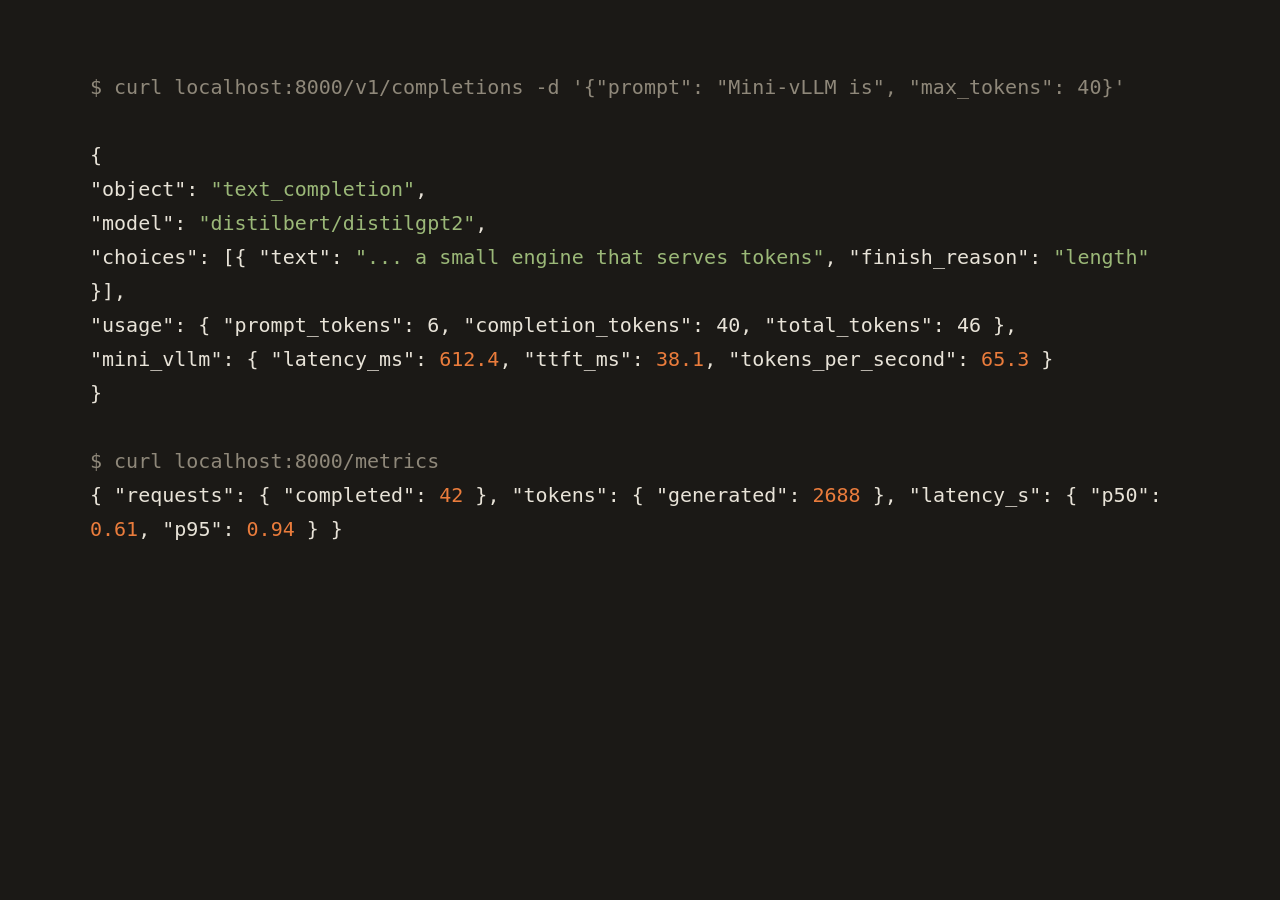
<file: scripts/video/cards/api.html>
<!doctype html><meta charset="utf-8"><style>
body{margin:0;width:1280px;height:720px;background:#1b1916;color:#e8e3d8;padding:70px 90px;box-sizing:border-box;font:20px/1.7 ui-monospace,Menlo,monospace}
.p{color:#8f887a}.o{color:#ea7c3c}.g{color:#9bb878}
</style>
<div class="p">$ curl localhost:8000/v1/completions -d '{"prompt": "Mini-vLLM is", "max_tokens": 40}'</div>
<br>
<div>{</div>
<div>  "object": <span class="g">"text_completion"</span>,</div>
<div>  "model": <span class="g">"distilbert/distilgpt2"</span>,</div>
<div>  "choices": [{ "text": <span class="g">"... a small engine that serves tokens"</span>, "finish_reason": <span class="g">"length"</span> }],</div>
<div>  "usage": { "prompt_tokens": 6, "completion_tokens": 40, "total_tokens": 46 },</div>
<div>  "mini_vllm": { "latency_ms": <span class="o">612.4</span>, "ttft_ms": <span class="o">38.1</span>, "tokens_per_second": <span class="o">65.3</span> }</div>
<div>}</div>
<br>
<div class="p">$ curl localhost:8000/metrics</div>
<div>{ "requests": { "completed": <span class="o">42</span> }, "tokens": { "generated": <span class="o">2688</span> }, "latency_s": { "p50": <span class="o">0.61</span>, "p95": <span class="o">0.94</span> } }</div>
</file>
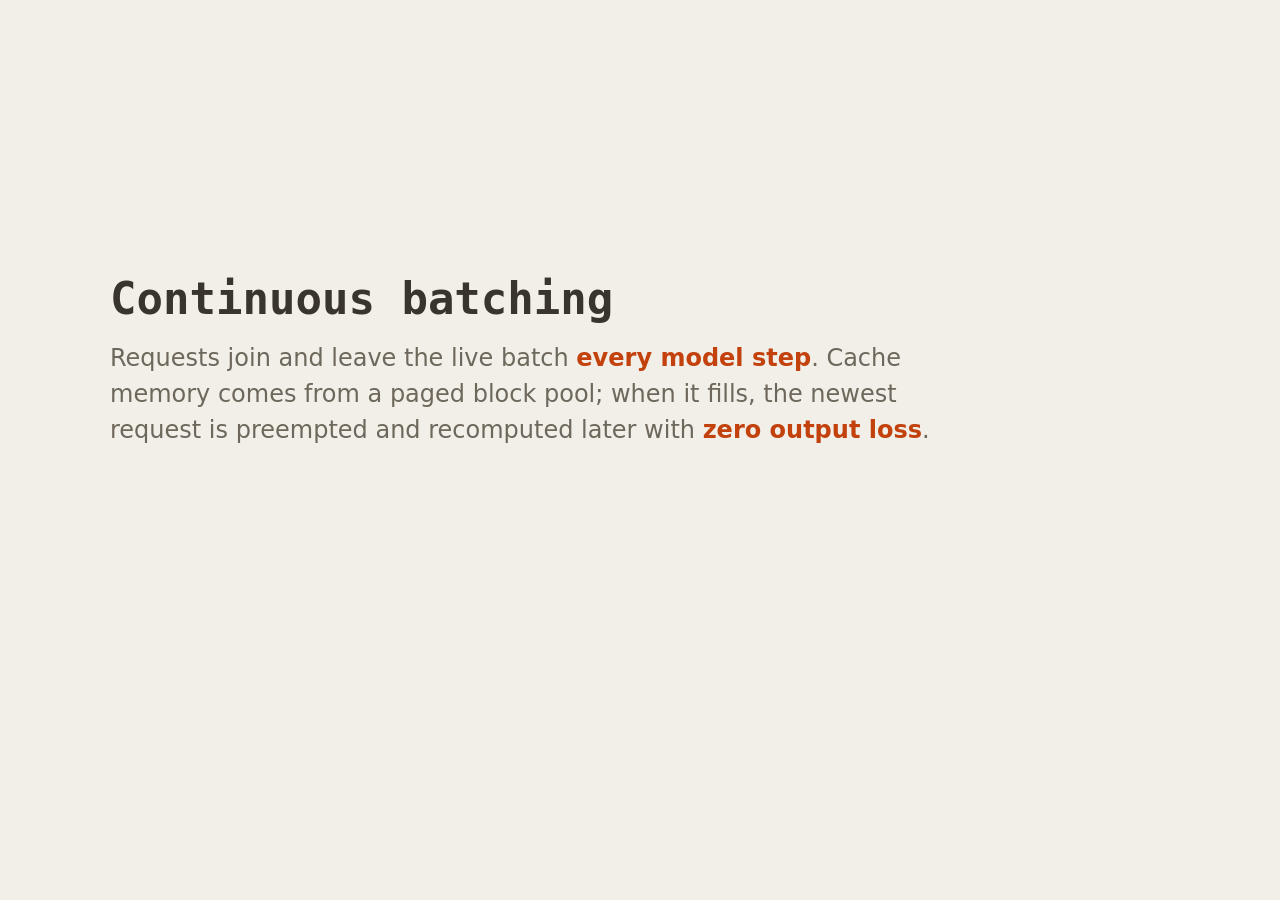
<file: scripts/video/cards/batching.html>
<!doctype html><meta charset="utf-8"><style>
body{margin:0;width:1280px;height:720px;background:#f1efe8;color:#3a352c;display:flex;flex-direction:column;justify-content:center;padding:0 110px;box-sizing:border-box;font-family:-apple-system,system-ui,sans-serif}
h2{font:700 44px ui-monospace,Menlo,monospace;margin:0}
p{font-size:24px;color:#6e675b;margin:16px 0 0;max-width:880px;line-height:1.5}
b{color:#c2410c}
</style><h2>Continuous batching</h2>
<p>Requests join and leave the live batch <b>every model step</b>. Cache memory
comes from a paged block pool; when it fills, the newest request is preempted
and recomputed later with <b>zero output loss</b>.</p>
</file>
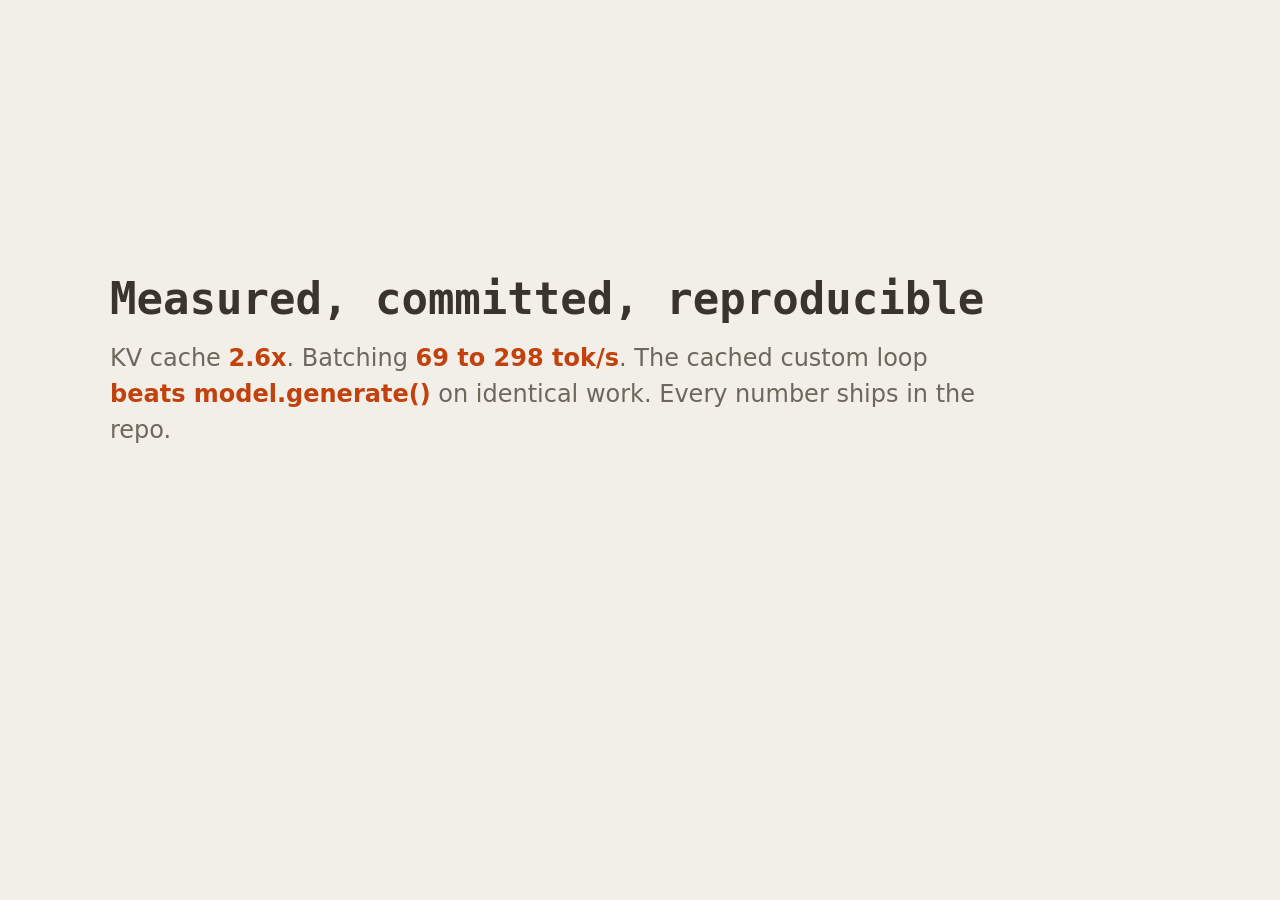
<file: scripts/video/cards/bench.html>
<!doctype html><meta charset="utf-8"><style>
body{margin:0;width:1280px;height:720px;background:#f1efe8;color:#3a352c;display:flex;flex-direction:column;justify-content:center;padding:0 110px;box-sizing:border-box;font-family:-apple-system,system-ui,sans-serif}
h2{font:700 44px ui-monospace,Menlo,monospace;margin:0}
p{font-size:24px;color:#6e675b;margin:16px 0 0;max-width:880px;line-height:1.5}
b{color:#c2410c}
</style><h2>Measured, committed, reproducible</h2>
<p>KV cache <b>2.6x</b>. Batching <b>69 to 298 tok/s</b>. The cached custom loop
<b>beats model.generate()</b> on identical work. Every number ships in the repo.</p>
</file>
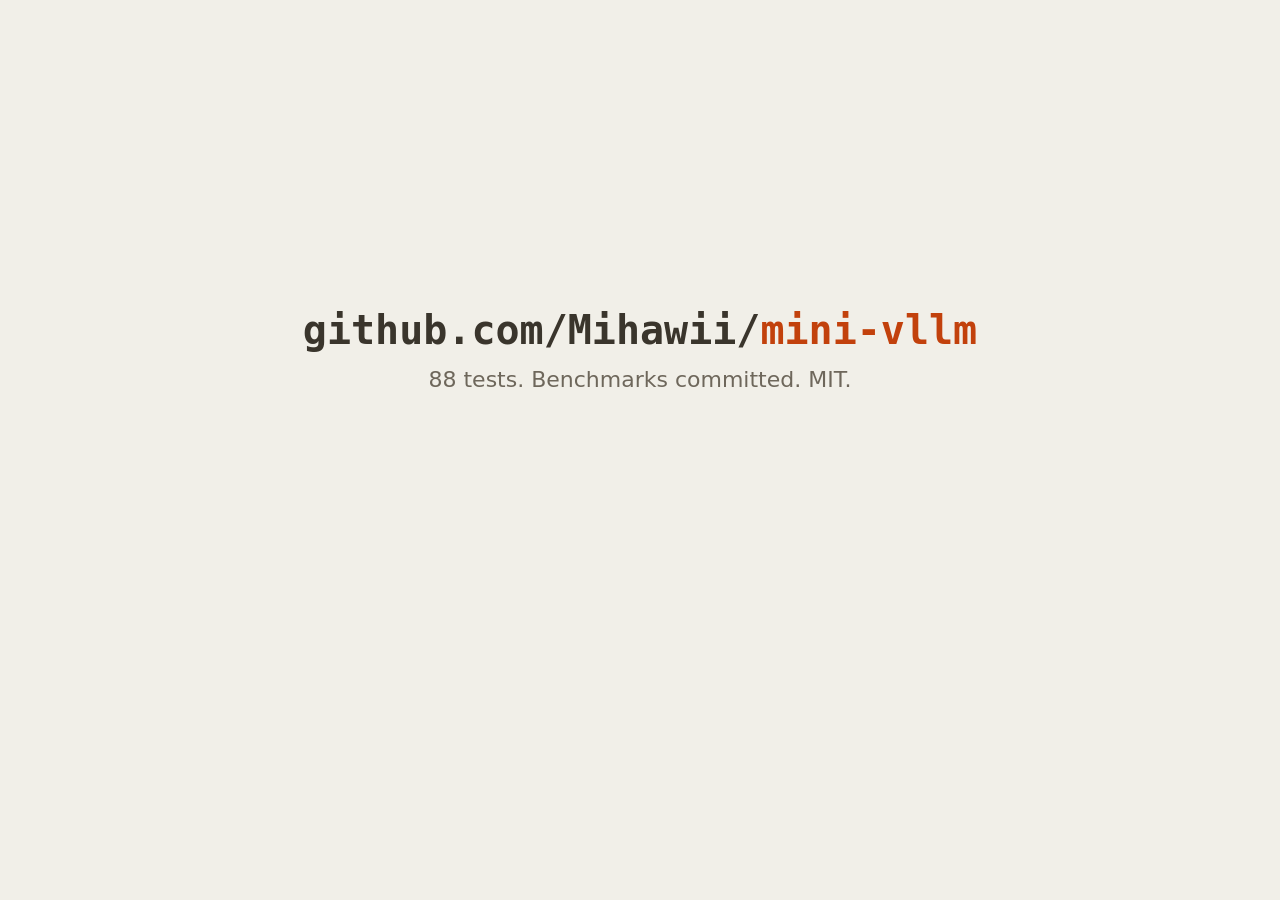
<file: scripts/video/cards/closing.html>
<!doctype html><meta charset="utf-8"><style>
body{margin:0;width:1280px;height:720px;background:#f1efe8;color:#3a352c;display:flex;flex-direction:column;justify-content:center;align-items:center;font-family:-apple-system,system-ui,sans-serif}
h2{font:700 40px ui-monospace,Menlo,monospace;margin:0}h2 span{color:#c2410c}
p{font-size:22px;color:#6e675b;margin-top:14px}
</style><h2>github.com/Mihawii/<span>mini-vllm</span></h2>
<p>88 tests. Benchmarks committed. MIT.</p>
</file>
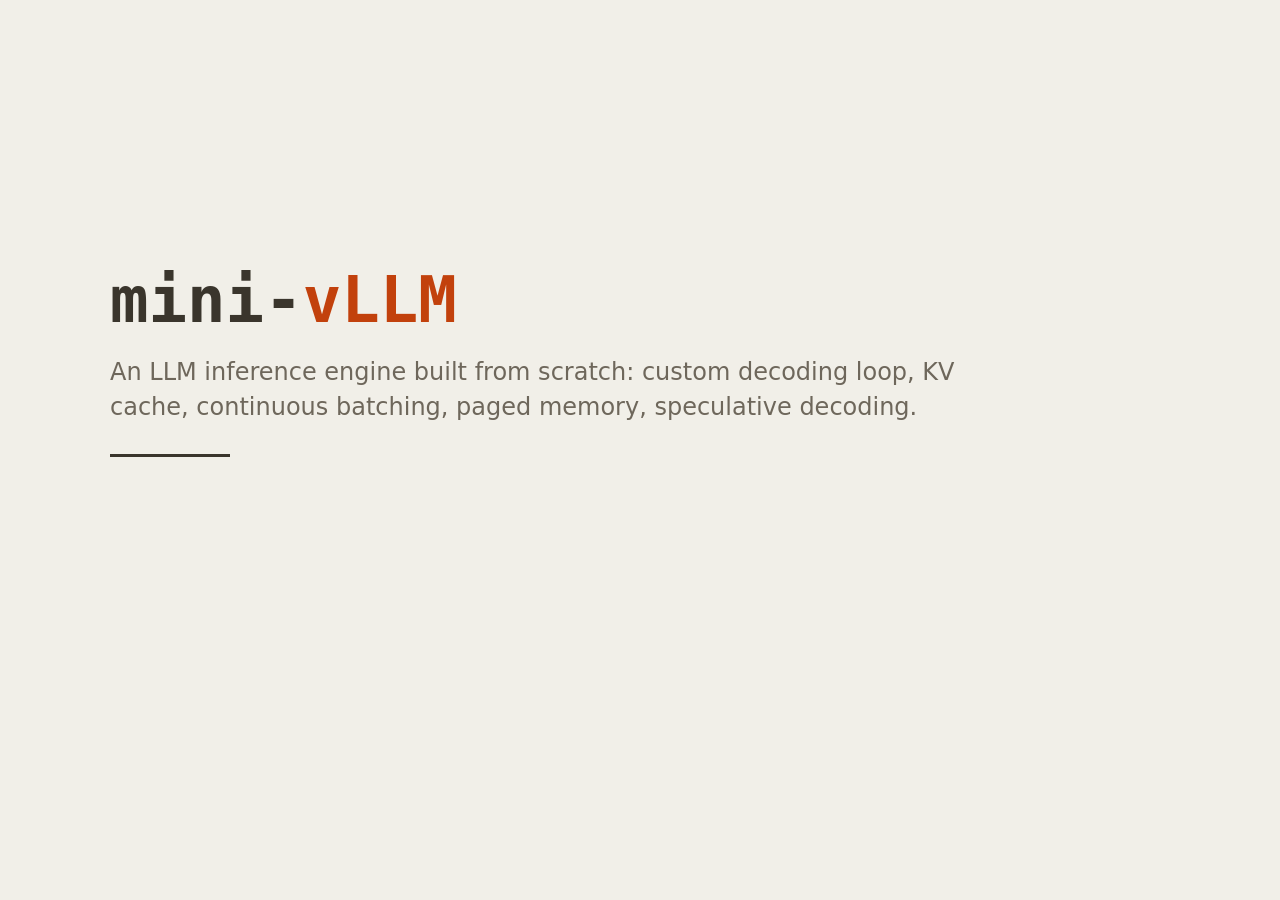
<file: scripts/video/cards/title.html>
<!doctype html><meta charset="utf-8"><style>
body{margin:0;width:1280px;height:720px;background:#f1efe8;color:#3a352c;display:flex;flex-direction:column;justify-content:center;padding:0 110px;box-sizing:border-box;font-family:-apple-system,system-ui,sans-serif}
h1{font:700 64px ui-monospace,Menlo,monospace;margin:0}h1 span{color:#c2410c}
p{font-size:24px;color:#6e675b;margin:18px 0 0;max-width:850px;line-height:1.45}
.rule{width:120px;border-top:3px solid #3a352c;margin-top:30px}
</style><h1>mini-<span>vLLM</span></h1>
<p>An LLM inference engine built from scratch: custom decoding loop, KV cache,
continuous batching, paged memory, speculative decoding.</p><div class="rule"></div>
</file>
